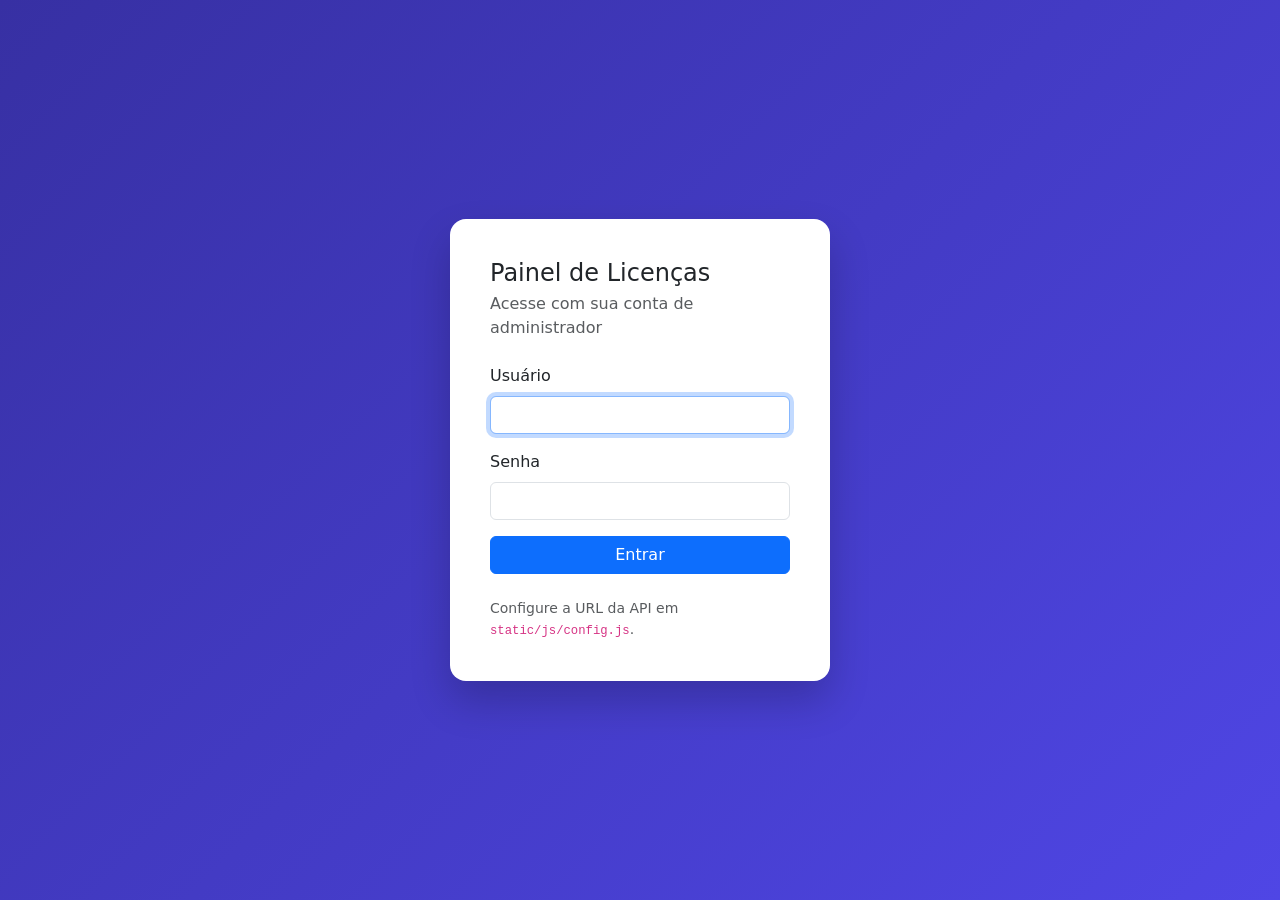
<file: panel/index.html>
<!DOCTYPE html>
<html lang="pt-BR">
<head>
<meta charset="UTF-8">
<meta http-equiv="refresh" content="0; url=login.html">
<title>Redirecionando...</title>
</head>
<body>
<script>
  window.location.href = localStorage.getItem("admin_token") ? "dashboard.html" : "login.html";
</script>
</body>
</html>
</file>
<file: panel/static/css/style.css>
:root {
  --brand: #4f46e5;
  --brand-dark: #3730a3;
  --bg-soft: #f4f5f9;
}

body {
  background-color: var(--bg-soft);
}

.login-body {
  min-height: 100vh;
  display: flex;
  align-items: center;
  justify-content: center;
  background: linear-gradient(135deg, var(--brand-dark), var(--brand));
}

.login-card {
  background: #fff;
  padding: 2.5rem;
  border-radius: 1rem;
  box-shadow: 0 20px 40px rgba(0, 0, 0, 0.2);
  width: 100%;
  max-width: 380px;
}

.sidebar {
  min-height: 100vh;
  background: #111827;
  color: #e5e7eb;
}

.sidebar a {
  color: #cbd5e1;
  text-decoration: none;
  display: block;
  padding: 0.65rem 1rem;
  border-radius: 0.5rem;
  margin-bottom: 0.25rem;
}

.sidebar a:hover,
.sidebar a.active {
  background: rgba(255, 255, 255, 0.08);
  color: #fff;
}

.sidebar .brand {
  font-weight: 700;
  font-size: 1.1rem;
  padding: 1rem;
  color: #fff;
}

.stat-card {
  border: none;
  border-radius: 1rem;
  box-shadow: 0 4px 12px rgba(0, 0, 0, 0.06);
}

.stat-card .stat-value {
  font-size: 1.9rem;
  font-weight: 700;
}

.badge-ativa { background-color: #16a34a; }
.badge-expirada { background-color: #6b7280; }
.badge-suspensa { background-color: #d97706; }
.badge-banida { background-color: #dc2626; }

.table-responsive {
  background: #fff;
  border-radius: 0.75rem;
  padding: 0.5rem;
}

.online-dot {
  height: 8px;
  width: 8px;
  border-radius: 50%;
  display: inline-block;
  margin-right: 6px;
}

.online-dot.on { background: #16a34a; }
.online-dot.off { background: #9ca3af; }
</file>
